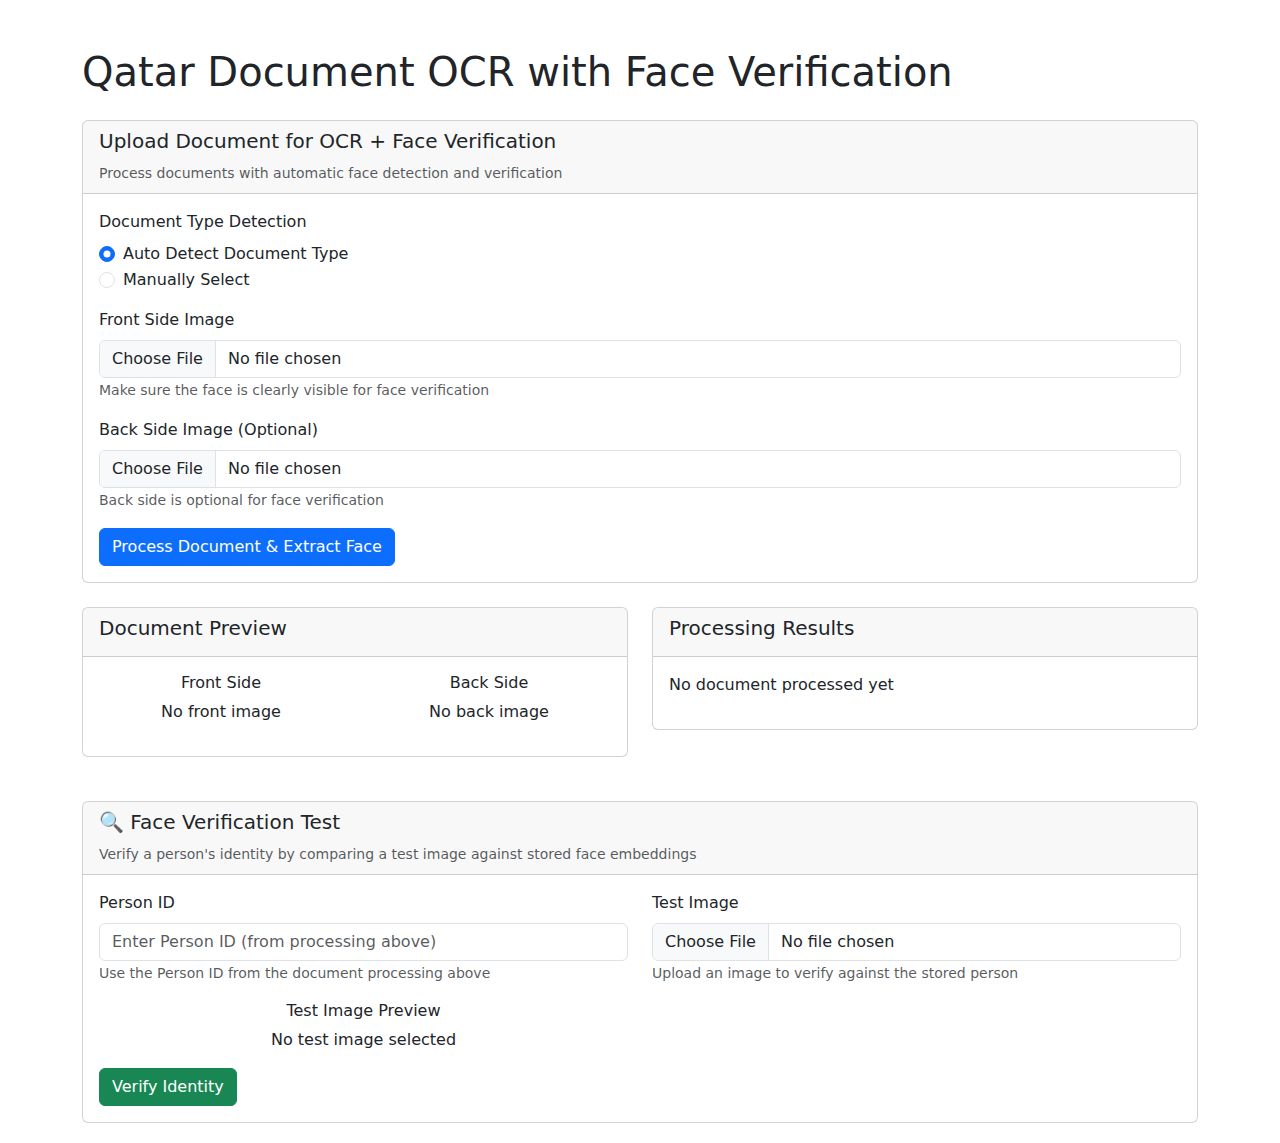
<file: templates/index.html>
<!DOCTYPE html>
<html lang="en">
<head>
    <meta charset="UTF-8">
    <meta name="viewport" content="width=device-width, initial-scale=1.0">
    <title>Qatar Document OCR with Face Verification</title>
    <link href="https://cdn.jsdelivr.net/npm/bootstrap@5.3.0-alpha1/dist/css/bootstrap.min.css" rel="stylesheet">
    <style>
        .document-preview {
            max-width: 100%;
            max-height: 300px;
            margin-top: 20px;
        }
        .result-container {
            padding: 20px;
            border-radius: 5px;
            background-color: #f8f9fa;
            margin-top: 20px;
        }
        .spinner-border {
            display: none;
        }
        .card {
            margin-bottom: 20px;
        }
        pre {
            background-color: #f1f1f1;
            padding: 15px;
            border-radius: 5px;
            white-space: pre-wrap;
        }
        .face-verification-status {
            border: 1px solid #dee2e6;
            border-radius: 5px;
            padding: 10px;
            margin-top: 10px;
        }
        .face-detected {
            background-color: #d1f2eb;
            border-color: #28a745;
        }
        .face-not-detected {
            background-color: #f8d7da;
            border-color: #dc3545;
        }
    </style>
</head>
<body>
    <div class="container mt-5">
        <div class="row">
            <div class="col-12">
                <h1 class="mb-4">Qatar Document OCR with Face Verification</h1>
                <div class="card">
                    <div class="card-header">
                        <h5>Upload Document for OCR + Face Verification</h5>
                        <small class="text-muted">Process documents with automatic face detection and verification</small>
                    </div>
                    <div class="card-body">
                        <div id="validationAlert" class="alert alert-warning alert-dismissible fade show" role="alert" style="display: none;">
                            <strong>Document Validation:</strong>
                            <span id="validationMessage"></span>
                            <button type="button" class="btn-close" data-bs-dismiss="alert" aria-label="Close"></button>
                        </div>
                        <form id="uploadForm">
                            <div class="mb-3">
                                <label class="form-label">Document Type Detection</label>
                                <div class="form-check">
                                    <input class="form-check-input" type="radio" name="detectionType" id="autoDetect" value="auto" checked>
                                    <label class="form-check-label" for="autoDetect">
                                        Auto Detect Document Type
                                    </label>
                                </div>
                                <div class="form-check">
                                    <input class="form-check-input" type="radio" name="detectionType" id="manualSelect" value="manual">
                                    <label class="form-check-label" for="manualSelect">
                                        Manually Select
                                    </label>
                                </div>
                            </div>
                            <div id="manualSelectionOptions" style="display: none;">
                                <div class="mb-3">
                                    <label for="documentType" class="form-label">Select Document Type</label>
                                    <select class="form-select" id="documentType">
                                        <option value="residency">Qatar Residency Permit (Iqama)</option>
                                        <option value="vehicle">Vehicle Registration</option>
                                    </select>
                                </div>
                            </div>
                            <div class="mb-3">
                                <label for="frontImage" class="form-label">Front Side Image</label>
                                <input type="file" class="form-control" id="frontImage" accept="image/*" required>
                                <small class="text-muted">Make sure the face is clearly visible for face verification</small>
                            </div>
                            <div class="mb-3">
                                <label for="backImage" class="form-label">Back Side Image (Optional)</label>
                                <input type="file" class="form-control" id="backImage" accept="image/*">
                                <small class="text-muted">Back side is optional for face verification</small>
                            </div>
                            <button type="submit" class="btn btn-primary">
                                <span class="spinner-border spinner-border-sm" id="processSpinner" role="status" aria-hidden="true"></span>
                                <span id="processButtonText">Process Document & Extract Face</span>
                            </button>
                        </form>
                    </div>
                </div>
                
                <div class="row mt-4">
                    <div class="col-md-6">
                        <div class="card">
                            <div class="card-header">
                                <h5>Document Preview</h5>
                            </div>
                            <div class="card-body">
                                <div class="row">
                                    <div class="col-md-6 text-center">
                                        <h6>Front Side</h6>
                                        <img id="frontPreview" class="document-preview" style="display: none;" />
                                        <p id="noFrontImageText">No front image</p>
                                    </div>
                                    <div class="col-md-6 text-center">
                                        <h6>Back Side</h6>
                                        <img id="backPreview" class="document-preview" style="display: none;" />
                                        <p id="noBackImageText">No back image</p>
                                    </div>
                                </div>
                            </div>
                        </div>
                    </div>
                    <div class="col-md-6">
                        <div class="card">
                            <div class="card-header">
                                <div class="d-flex justify-content-between">
                                    <h5>Processing Results</h5>
                                    <button id="downloadButton" class="btn btn-sm btn-outline-secondary" style="display: none;">
                                        <svg xmlns="http://www.w3.org/2000/svg" width="16" height="16" fill="currentColor" class="bi bi-download" viewBox="0 0 16 16">
                                            <path d="M.5 9.9a.5.5 0 0 1 .5.5v2.5a1 1 0 0 0 1 1h12a1 1 0 0 0 1-1v-2.5a.5.5 0 0 1 1 0v2.5a2 2 0 0 1-2 2H2a2 2 0 0 1-2-2v-2.5a.5.5 0 0 1 .5-.5z"/>
                                            <path d="M7.646 11.854a.5.5 0 0 0 .708 0l3-3a.5.5 0 0 0-.708-.708L8.5 10.293V1.5a.5.5 0 0 0-1 0v8.793L5.354 8.146a.5.5 0 1 0-.708.708l3 3z"/>
                                        </svg>
                                        Download
                                    </button>
                                </div>
                            </div>
                            <div class="card-body">
                                <div id="resultInfo" style="display: none;">
                                    <div class="mb-2">
                                        <strong>Document Type:</strong> <span id="detectedDocType"></span>
                                    </div>
                                    <div class="mb-2">
                                        <strong>Person ID:</strong> <span id="personId"></span>
                                    </div>
                                    <div class="mb-3">
                                        <strong>Processing:</strong> <span id="detectedDocSide"></span>
                                    </div>
                                    
                                    <!-- Face Verification Status -->
                                    <div id="faceVerificationStatus" class="face-verification-status" style="display: none;">
                                        <h6><i class="bi bi-person-check"></i> Face Verification</h6>
                                        <div class="row">
                                            <div class="col-6">
                                                <small><strong>Face Detected:</strong> <span id="faceDetected"></span></small>
                                            </div>
                                            <div class="col-6">
                                                <small><strong>Features Extracted:</strong> <span id="featuresExtracted"></span></small>
                                            </div>
                                        </div>
                                        <div class="row mt-1">
                                            <div class="col-12">
                                                <small><strong>Method:</strong> <span id="embeddingMethod"></span></small>
                                            </div>
                                        </div>
                                    </div>
                                </div>
                                <pre id="resultContent" style="display: none;"></pre>
                                <p id="noResultText">No document processed yet</p>
                            </div>
                        </div>
                    </div>
                </div>
                
                <!-- Face Verification Section -->
                <div class="row mt-4">
                    <div class="col-12">
                        <div class="card">
                            <div class="card-header">
                                <h5>🔍 Face Verification Test</h5>
                                <small class="text-muted">Verify a person's identity by comparing a test image against stored face embeddings</small>
                            </div>
                            <div class="card-body">
                                <div id="verificationAlert" class="alert alert-info alert-dismissible fade show" role="alert" style="display: none;">
                                    <span id="verificationMessage"></span>
                                    <button type="button" class="btn-close" data-bs-dismiss="alert" aria-label="Close"></button>
                                </div>
                                
                                <form id="verificationForm">
                                    <div class="row">
                                        <div class="col-md-6">
                                            <div class="mb-3">
                                                <label for="testPersonId" class="form-label">Person ID</label>
                                                <input type="text" class="form-control" id="testPersonId" placeholder="Enter Person ID (from processing above)" required>
                                                <small class="text-muted">Use the Person ID from the document processing above</small>
                                            </div>
                                        </div>
                                        <div class="col-md-6">
                                            <div class="mb-3">
                                                <label for="testImage" class="form-label">Test Image</label>
                                                <input type="file" class="form-control" id="testImage" accept="image/*" required>
                                                <small class="text-muted">Upload an image to verify against the stored person</small>
                                            </div>
                                        </div>
                                    </div>
                                    
                                    <div class="row">
                                        <div class="col-md-6">
                                            <div class="text-center">
                                                <h6>Test Image Preview</h6>
                                                <img id="testImagePreview" class="document-preview" style="display: none;" />
                                                <p id="noTestImageText">No test image selected</p>
                                            </div>
                                        </div>
                                        <div class="col-md-6">
                                            <div id="verificationResult" style="display: none;">
                                                <h6>Verification Result</h6>
                                                <div id="verificationDetails" class="face-verification-status">
                                                    <div class="row">
                                                        <div class="col-6">
                                                            <small><strong>Match:</strong> <span id="verificationMatch"></span></small>
                                                        </div>
                                                        <div class="col-6">
                                                            <small><strong>Similarity:</strong> <span id="verificationSimilarity"></span></small>
                                                        </div>
                                                    </div>
                                                    <div class="row mt-1">
                                                        <div class="col-12">
                                                            <small><strong>Confidence:</strong> <span id="verificationConfidence"></span></small>
                                                        </div>
                                                    </div>
                                                </div>
                                            </div>
                                        </div>
                                    </div>
                                    
                                    <button type="submit" class="btn btn-success">
                                        <span class="spinner-border spinner-border-sm" id="verifySpinner" role="status" aria-hidden="true" style="display: none;"></span>
                                        <span id="verifyButtonText">Verify Identity</span>
                                    </button>
                                </form>
                            </div>
                        </div>
                    </div>
                </div>
            </div>
        </div>
    </div>

    <script>
        document.addEventListener('DOMContentLoaded', function() {
            const uploadForm = document.getElementById('uploadForm');
            const frontImage = document.getElementById('frontImage');
            const backImage = document.getElementById('backImage');
            const frontPreview = document.getElementById('frontPreview');
            const backPreview = document.getElementById('backPreview');
            const noFrontImageText = document.getElementById('noFrontImageText');
            const noBackImageText = document.getElementById('noBackImageText');
            const resultContent = document.getElementById('resultContent');
            const noResultText = document.getElementById('noResultText');
            const resultInfo = document.getElementById('resultInfo');
            const detectedDocType = document.getElementById('detectedDocType');
            const detectedDocSide = document.getElementById('detectedDocSide');
            const personId = document.getElementById('personId');
            const downloadButton = document.getElementById('downloadButton');
            const processSpinner = document.getElementById('processSpinner');
            const processButtonText = document.getElementById('processButtonText');
            const documentType = document.getElementById('documentType');
            const autoDetect = document.getElementById('autoDetect');
            const manualSelect = document.getElementById('manualSelect');
            const manualSelectionOptions = document.getElementById('manualSelectionOptions');
            const validationAlert = document.getElementById('validationAlert');
            const validationMessage = document.getElementById('validationMessage');
            
            // Face verification elements
            const faceVerificationStatus = document.getElementById('faceVerificationStatus');
            const faceDetected = document.getElementById('faceDetected');
            const featuresExtracted = document.getElementById('featuresExtracted');
            const embeddingMethod = document.getElementById('embeddingMethod');
            
            // Verification form elements
            const verificationForm = document.getElementById('verificationForm');
            const testPersonId = document.getElementById('testPersonId');
            const testImage = document.getElementById('testImage');
            const testImagePreview = document.getElementById('testImagePreview');
            const noTestImageText = document.getElementById('noTestImageText');
            const verificationAlert = document.getElementById('verificationAlert');
            const verificationMessage = document.getElementById('verificationMessage');
            const verificationResult = document.getElementById('verificationResult');
            const verificationDetails = document.getElementById('verificationDetails');
            const verificationMatch = document.getElementById('verificationMatch');
            const verificationSimilarity = document.getElementById('verificationSimilarity');
            const verificationConfidence = document.getElementById('verificationConfidence');
            const verifySpinner = document.getElementById('verifySpinner');
            const verifyButtonText = document.getElementById('verifyButtonText');
            
            // Handle manual vs auto detection toggle
            autoDetect.addEventListener('change', function() {
                if (this.checked) {
                    manualSelectionOptions.style.display = 'none';
                }
            });
            
            manualSelect.addEventListener('change', function() {
                if (this.checked) {
                    manualSelectionOptions.style.display = 'block';
                }
            });
            
            // Show front image preview when file is selected
            frontImage.addEventListener('change', function() {
                const file = this.files[0];
                if (file) {
                    const reader = new FileReader();
                    reader.onload = function(e) {
                        frontPreview.src = e.target.result;
                        frontPreview.style.display = 'block';
                        noFrontImageText.style.display = 'none';
                    };
                    reader.readAsDataURL(file);
                } else {
                    frontPreview.style.display = 'none';
                    noFrontImageText.style.display = 'block';
                }
            });
            
            // Show back image preview when file is selected
            backImage.addEventListener('change', function() {
                const file = this.files[0];
                if (file) {
                    const reader = new FileReader();
                    reader.onload = function(e) {
                        backPreview.src = e.target.result;
                        backPreview.style.display = 'block';
                        noBackImageText.style.display = 'none';
                    };
                    reader.readAsDataURL(file);
                } else {
                    backPreview.style.display = 'none';
                    noBackImageText.style.display = 'block';
                }
            });
            
            // Function to hide the validation alert
            function hideValidationAlert() {
                validationAlert.style.display = 'none';
                validationMessage.innerHTML = '';
            }
            
            // Handle form submission
            uploadForm.addEventListener('submit', async function(e) {
                e.preventDefault();
                
                // Hide any previous validation messages
                hideValidationAlert();
                
                const frontFile = frontImage.files[0];
                if (!frontFile) {
                    alert('Please select at least the front image!');
                    return;
                }
                
                // Show spinner
                processSpinner.style.display = 'inline-block';
                processButtonText.textContent = 'Processing...';
                
                try {
                    let docType;
                    
                    // Determine whether to auto-detect or use manual selection
                    if (autoDetect.checked) {
                        // First detect document type from front image
                        const detectFormData = new FormData();
                        detectFormData.append('file', frontFile);
                        
                        // Show detection status
                        processButtonText.textContent = 'Detecting document type...';
                        
                        const detectResponse = await fetch('/api/detect-document', {
                            method: 'POST',
                            body: detectFormData
                        });
                        
                        if (!detectResponse.ok) {
                            throw new Error('Failed to detect document type');
                        }
                        
                        const detectResult = await detectResponse.json();
                        docType = detectResult.documentType;
                        
                        if (docType === 'unknown') {
                            alert('Could not automatically detect document type. Please select manually.');
                            manualSelect.checked = true;
                            manualSelectionOptions.style.display = 'block';
                            processSpinner.style.display = 'none';
                            processButtonText.textContent = 'Process Document & Extract Face';
                            return;
                        }
                        
                        // Update status
                        processButtonText.textContent = `Processing ${docType} + extracting face...`;
                    } else {
                        docType = documentType.value;
                        processButtonText.textContent = 'Processing document + extracting face...';
                    }
                    
                    // Create formData for the new integrated processing endpoint
                    const formData = new FormData();
                    formData.append('front_file', frontFile);
                    if (backImage.files[0]) {
                        formData.append('back_file', backImage.files[0]);
                    }
                    formData.append('document_type', docType);
                    
                    // Use the new integrated endpoint that includes face verification and MongoDB storage
                    const response = await fetch('/api/process-document-with-face', {
                        method: 'POST',
                        body: formData
                    });
                    
                    if (!response.ok) {
                        throw new Error(`Server error: ${response.status}`);
                    }
                    
                    const result = await response.json();
                    
                    if (result.success) {
                        // Display the results
                        displayIntegratedResult(result, docType);
                    } else {
                        // Display error message
                        const errorMsg = result.message || 'Unknown error occurred';
                        validationMessage.innerHTML = `Processing failed: ${errorMsg}`;
                        validationAlert.style.display = 'block';
                        validationAlert.scrollIntoView({ behavior: 'smooth' });
                    }
                    
                } catch (error) {
                    console.error('Error:', error);
                    alert('An error occurred while processing the document: ' + error.message);
                } finally {
                    // Hide spinner
                    processSpinner.style.display = 'none';
                    processButtonText.textContent = 'Process Document & Extract Face';
                }
            });
            
            // Function to display integrated result with face verification
            function displayIntegratedResult(result, docType) {
                // Display OCR results
                resultContent.textContent = JSON.stringify(result.ocr_result, null, 2);
                resultContent.style.display = 'block';
                noResultText.style.display = 'none';
                
                // Display document info
                detectedDocType.textContent = docType.charAt(0).toUpperCase() + docType.slice(1);
                personId.textContent = result.person_id;
                
                // Determine processing type
                const hasBackImage = backImage.files[0] !== undefined;
                detectedDocSide.textContent = hasBackImage ? 'Front & Back + Face Verification' : 'Front + Face Verification';
                
                resultInfo.style.display = 'block';
                
                // Display face verification status
                const faceVerification = result.face_verification;
                if (faceVerification) {
                    faceDetected.textContent = faceVerification.face_detected ? '✅ Yes' : '❌ No';
                    featuresExtracted.textContent = faceVerification.features_extracted ? '✅ Yes' : '❌ No';
                    embeddingMethod.textContent = faceVerification.embedding_method || 'N/A';
                    
                    // Set status color based on success
                    if (faceVerification.face_detected && faceVerification.features_extracted) {
                        faceVerificationStatus.className = 'face-verification-status face-detected';
                    } else {
                        faceVerificationStatus.className = 'face-verification-status face-not-detected';
                    }
                    
                    faceVerificationStatus.style.display = 'block';
                }
                
                // Setup download button
                setupDownloadButton(result, docType);
                
                // Auto-fill Person ID in verification form
                autoFillPersonId(result.person_id);
            }
            
            // Helper function to setup download button for JSON
            function setupDownloadButton(result, docType) {
                downloadButton.style.display = 'block';
                downloadButton.onclick = function() {
                    const downloadData = {
                        person_id: result.person_id,
                        ocr_result: result.ocr_result,
                        face_verification: result.face_verification,
                        processing_timestamp: new Date().toISOString()
                    };
                    
                    const blob = new Blob([JSON.stringify(downloadData, null, 2)], { type: 'application/json' });
                    const url = URL.createObjectURL(blob);
                    const a = document.createElement('a');
                    a.href = url;
                    a.download = `${docType}_with_face_${result.person_id}.json`;
                    document.body.appendChild(a);
                    a.click();
                    document.body.removeChild(a);
                    URL.revokeObjectURL(url);
                };
            }
            
            // Show test image preview when file is selected
            testImage.addEventListener('change', function() {
                const file = this.files[0];
                if (file) {
                    const reader = new FileReader();
                    reader.onload = function(e) {
                        testImagePreview.src = e.target.result;
                        testImagePreview.style.display = 'block';
                        noTestImageText.style.display = 'none';
                    };
                    reader.readAsDataURL(file);
                } else {
                    testImagePreview.style.display = 'none';
                    noTestImageText.style.display = 'block';
                }
            });
            
            // Auto-fill Person ID when document is processed
            function autoFillPersonId(personId) {
                testPersonId.value = personId;
            }
            
            // Handle verification form submission
            verificationForm.addEventListener('submit', async function(e) {
                e.preventDefault();
                
                const personIdValue = testPersonId.value.trim();
                const testImageFile = testImage.files[0];
                
                if (!personIdValue || !testImageFile) {
                    alert('Please enter a Person ID and select a test image!');
                    return;
                }
                
                // Show spinner
                verifySpinner.style.display = 'inline-block';
                verifyButtonText.textContent = 'Verifying...';
                verificationResult.style.display = 'none';
                verificationAlert.style.display = 'none';
                
                try {
                    const formData = new FormData();
                    formData.append('test_image', testImageFile);
                    formData.append('person_id', personIdValue);
                    
                    const response = await fetch('/api/verify-person', {
                        method: 'POST',
                        body: formData
                    });
                    
                    if (!response.ok) {
                        throw new Error(`Server error: ${response.status}`);
                    }
                    
                    const result = await response.json();
                    
                    if (result.success) {
                        displayVerificationResult(result);
                    } else {
                        const errorMsg = result.message || 'Verification failed';
                        verificationMessage.innerHTML = `❌ ${errorMsg}`;
                        verificationAlert.className = 'alert alert-danger alert-dismissible fade show';
                        verificationAlert.style.display = 'block';
                    }
                    
                } catch (error) {
                    console.error('Verification error:', error);
                    verificationMessage.innerHTML = `❌ Error during verification: ${error.message}`;
                    verificationAlert.className = 'alert alert-danger alert-dismissible fade show';
                    verificationAlert.style.display = 'block';
                } finally {
                    verifySpinner.style.display = 'none';
                    verifyButtonText.textContent = 'Verify Identity';
                }
            });
            
            // Function to display verification results
            function displayVerificationResult(result) {
                const verificationRes = result.verification_result;
                const isMatch = verificationRes.is_match;
                const similarityScore = verificationRes.similarity_score;
                const threshold = verificationRes.threshold;
                
                // Display match result
                verificationMatch.innerHTML = isMatch ? '✅ MATCH' : '❌ NO MATCH';
                verificationSimilarity.textContent = `${(similarityScore * 100).toFixed(1)}%`;
                
                // Determine confidence level
                let confidence = '';
                if (isMatch) {
                    if (similarityScore > 0.9) {
                        confidence = 'Very High';
                    } else if (similarityScore > 0.8) {
                        confidence = 'High';
                    } else {
                        confidence = 'Moderate';
                    }
                } else {
                    if (similarityScore < 0.3) {
                        confidence = 'Very Low (Different Person)';
                    } else if (similarityScore < 0.5) {
                        confidence = 'Low (Different Person)';
                    } else {
                        confidence = 'Below Threshold';
                    }
                }
                verificationConfidence.textContent = confidence;
                
                // Set colors based on result
                if (isMatch) {
                    verificationDetails.className = 'face-verification-status face-detected';
                } else {
                    verificationDetails.className = 'face-verification-status face-not-detected';
                }
                
                verificationResult.style.display = 'block';
                
                // Show success message
                const personInfo = result.person_info?.personal_info;
                const personName = personInfo?.name || 'Unknown';
                verificationMessage.innerHTML = `✅ Verification completed for ${personName} (ID: ${verificationRes.person_id})`;
                verificationAlert.className = 'alert alert-success alert-dismissible fade show';
                verificationAlert.style.display = 'block';
            }
        });
    </script>

    <script src="https://cdn.jsdelivr.net/npm/bootstrap@5.3.0-alpha1/dist/js/bootstrap.bundle.min.js"></script>
</body>
</html>
</file>
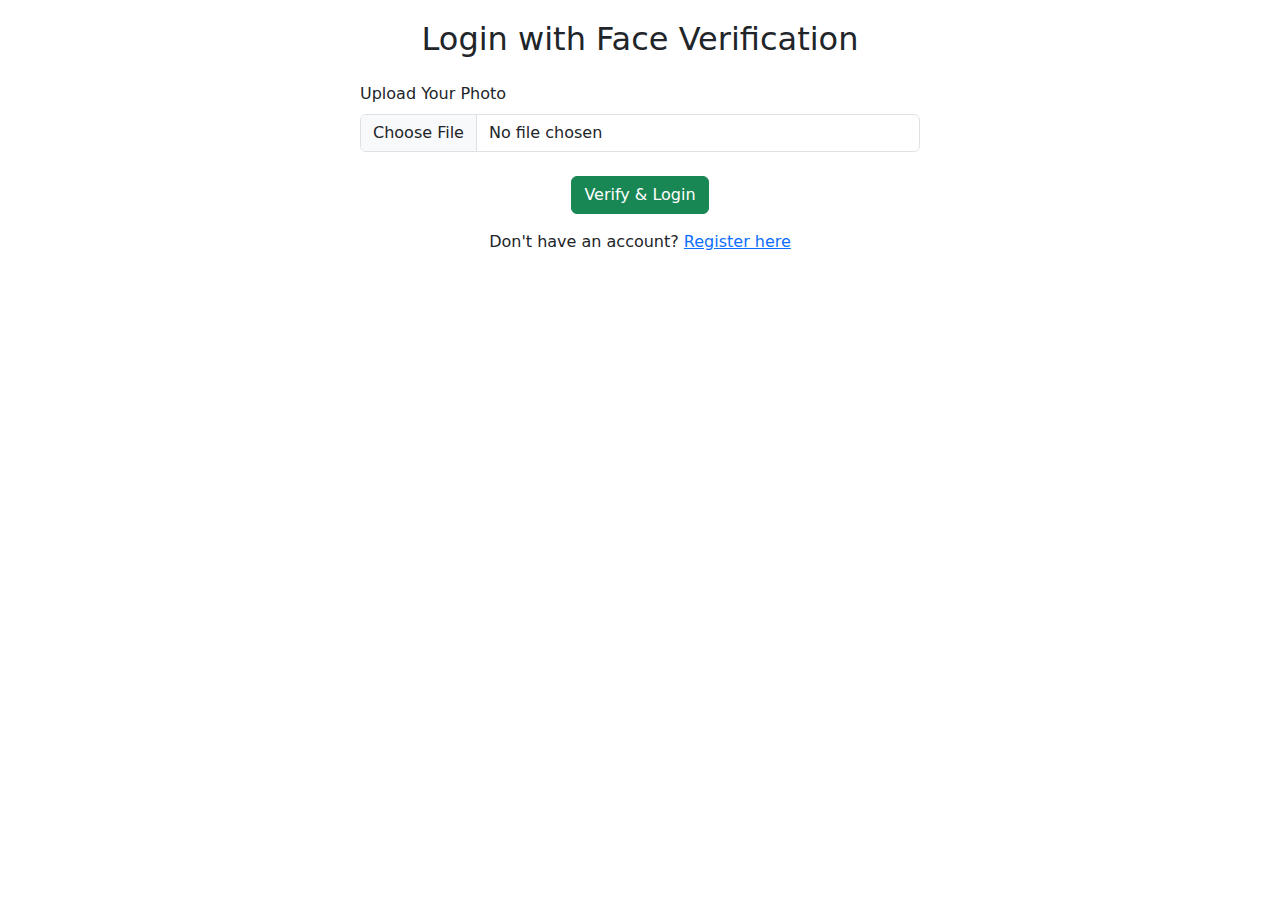
<file: templates/login.html>
<!DOCTYPE html>
<html lang="en">
<head>
    <meta charset="UTF-8">
    <meta name="viewport" content="width=device-width, initial-scale=1.0">
    <title>Login - Face Verification</title>
    <link href="https://cdn.jsdelivr.net/npm/bootstrap@5.3.0/dist/css/bootstrap.min.css" rel="stylesheet">
    <style>
        .form-container {
            max-width: 600px;
            margin: 0 auto;
            padding: 20px;
        }
        .preview-image {
            max-width: 300px;
            max-height: 200px;
            margin: 10px 0;
            display: block;
            margin-left: auto;
            margin-right: auto;
        }
    </style>
</head>
<body>
    <div class="container form-container">
        <h2 class="text-center mb-4">Login with Face Verification</h2>
        
        <form id="loginForm" class="needs-validation" novalidate>
            <div class="mb-4">
                <label for="faceImage" class="form-label">Upload Your Photo</label>
                <input type="file" class="form-control" id="faceImage" accept="image/*" required>
                <img id="preview" class="preview-image d-none">
            </div>

            <div class="text-center">
                <button type="submit" class="btn btn-success">Verify & Login</button>
            </div>
        </form>

        <div class="text-center mt-3">
            <p>Don't have an account? <a href="/register">Register here</a></p>
        </div>
    </div>

    <script>
        document.addEventListener('DOMContentLoaded', function() {
            const form = document.getElementById('loginForm');
            const faceInput = document.getElementById('faceImage');
            const preview = document.getElementById('preview');

            // Preview image function
            faceInput.addEventListener('change', function() {
                if (this.files && this.files[0]) {
                    const reader = new FileReader();
                    reader.onload = function(e) {
                        preview.src = e.target.result;
                        preview.classList.remove('d-none');
                    }
                    reader.readAsDataURL(this.files[0]);
                }
            });

            // Handle login
            form.addEventListener('submit', async function(e) {
                e.preventDefault();
                
                if (!faceInput.files[0]) {
                    alert('Please select a photo first');
                    return;
                }

                const formData = new FormData();
                formData.append('face_image', faceInput.files[0]);

                try {
                    const response = await fetch('/api/login', {
                        method: 'POST',
                        body: formData
                    });

                    const result = await response.json();
                    
                    if (response.ok) {
                        // Store the token in localStorage
                        localStorage.setItem('access_token', result.access_token);
                        alert('Login successful!');
                        window.location.href = '/profile';
                    } else {
                        alert(result.detail || 'Login failed. Face not recognized.');
                    }
                } catch (error) {
                    console.error('Error:', error);
                    alert('An error occurred during login. Please try again.');
                }
            });
        });
    </script>
</body>
</html>
</file>
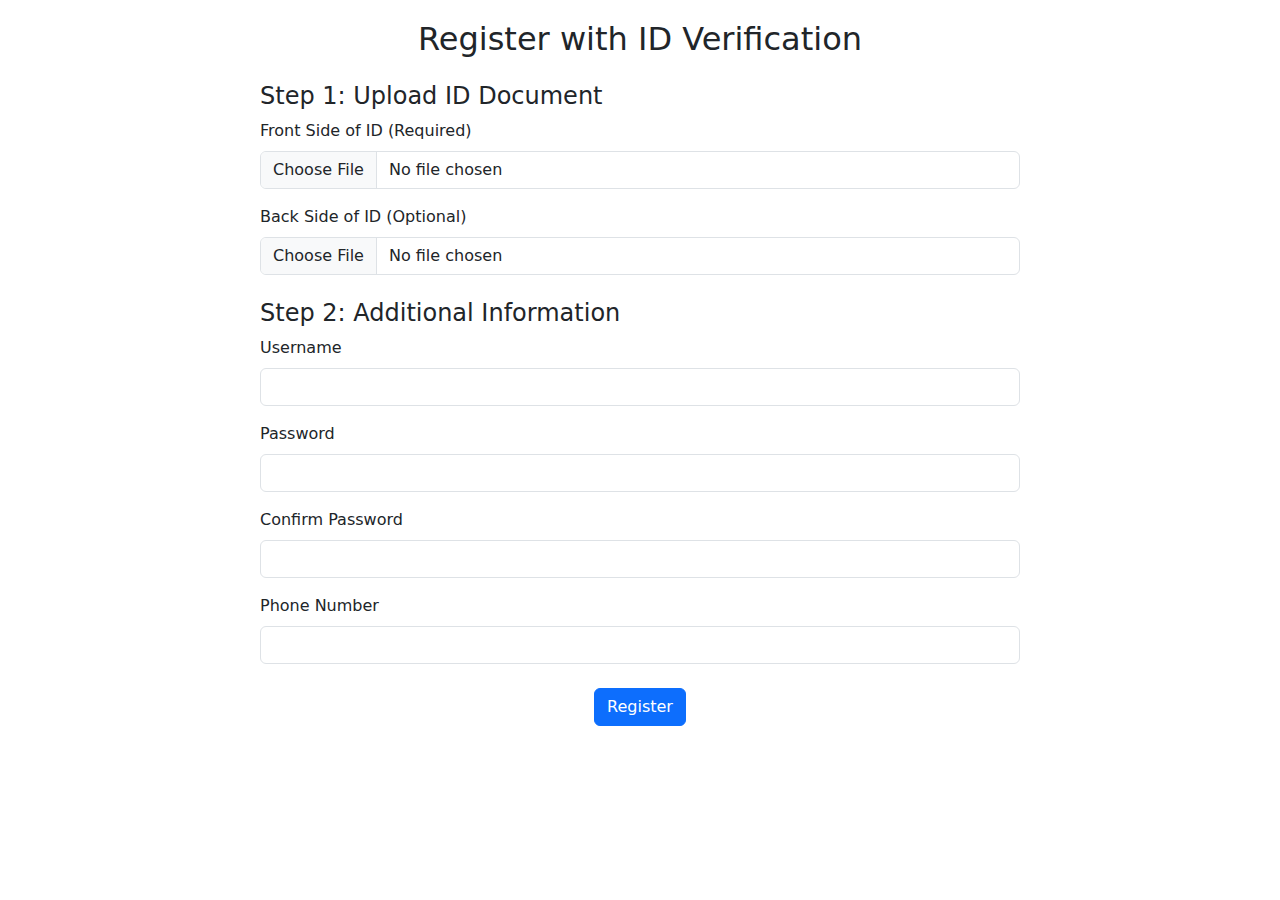
<file: templates/register.html>
<!DOCTYPE html>
<html lang="en">
<head>
    <meta charset="UTF-8">
    <meta name="viewport" content="width=device-width, initial-scale=1.0">
    <title>Register - ID Verification System</title>
    <link href="https://cdn.jsdelivr.net/npm/bootstrap@5.3.0/dist/css/bootstrap.min.css" rel="stylesheet">
    <style>
        .preview-image {
            max-width: 300px;
            max-height: 200px;
            margin: 10px 0;
        }
        .form-container {
            max-width: 800px;
            margin: 0 auto;
            padding: 20px;
        }
    </style>
</head>
<body>
    <div class="container form-container">
        <h2 class="text-center mb-4">Register with ID Verification</h2>
        
        <form id="registrationForm" class="needs-validation" novalidate>
            <div class="mb-4">
                <h4>Step 1: Upload ID Document</h4>
                <div class="mb-3">
                    <label for="frontImage" class="form-label">Front Side of ID (Required)</label>
                    <input type="file" class="form-control" id="frontImage" accept="image/*" required>
                    <img id="frontPreview" class="preview-image d-none">
                </div>
                <div class="mb-3">
                    <label for="backImage" class="form-label">Back Side of ID (Optional)</label>
                    <input type="file" class="form-control" id="backImage" accept="image/*">
                    <img id="backPreview" class="preview-image d-none">
                </div>
            </div>

            <div class="mb-4">
                <h4>Step 2: Additional Information</h4>
                <div class="mb-3">
                    <label for="username" class="form-label">Username</label>
                    <input type="text" class="form-control" id="username" required>
                </div>
                <div class="mb-3">
                    <label for="password" class="form-label">Password</label>
                    <input type="password" class="form-control" id="password" required>
                </div>
                <div class="mb-3">
                    <label for="confirmPassword" class="form-label">Confirm Password</label>
                    <input type="password" class="form-control" id="confirmPassword" required>
                </div>
                <div class="mb-3">
                    <label for="phoneNumber" class="form-label">Phone Number</label>
                    <input type="tel" class="form-control" id="phoneNumber" required>
                </div>
            </div>

            <div id="extractedInfo" class="mb-4 d-none">
                <h4>Extracted Information</h4>
                <div class="card">
                    <div class="card-body" id="extractedInfoContent">
                    </div>
                </div>
            </div>

            <div class="text-center">
                <button type="submit" class="btn btn-primary">Register</button>
            </div>
        </form>
    </div>

    <script>
        document.addEventListener('DOMContentLoaded', function() {
            const form = document.getElementById('registrationForm');
            const frontInput = document.getElementById('frontImage');
            const backInput = document.getElementById('backImage');
            const frontPreview = document.getElementById('frontPreview');
            const backPreview = document.getElementById('backPreview');
            const extractedInfo = document.getElementById('extractedInfo');
            const extractedInfoContent = document.getElementById('extractedInfoContent');

            // Preview image functions
            function previewImage(input, preview) {
                if (input.files && input.files[0]) {
                    const reader = new FileReader();
                    reader.onload = function(e) {
                        preview.src = e.target.result;
                        preview.classList.remove('d-none');
                    }
                    reader.readAsDataURL(input.files[0]);
                }
            }

            frontInput.addEventListener('change', () => previewImage(frontInput, frontPreview));
            backInput.addEventListener('change', () => previewImage(backInput, backPreview));

            form.addEventListener('submit', async function(e) {
                e.preventDefault();
                
                const formData = new FormData();
                formData.append('front_file', frontInput.files[0]);
                if (backInput.files[0]) {
                    formData.append('back_file', backInput.files[0]);
                }
                formData.append('document_type', 'residency'); // You might want to make this dynamic
                formData.append('username', document.getElementById('username').value);
                formData.append('password', document.getElementById('password').value);
                formData.append('phone_number', document.getElementById('phoneNumber').value);

                try {
                    const response = await fetch('/api/register', {
                        method: 'POST',
                        body: formData
                    });

                    const result = await response.json();
                    
                    if (response.ok) {
                        alert('Registration successful! You can now login.');
                        window.location.href = '/login';
                    } else {
                        alert(result.detail || 'Registration failed. Please try again.');
                    }
                } catch (error) {
                    console.error('Error:', error);
                    alert('An error occurred during registration. Please try again.');
                }
            });
        });
    </script>
</body>
</html>
</file>
